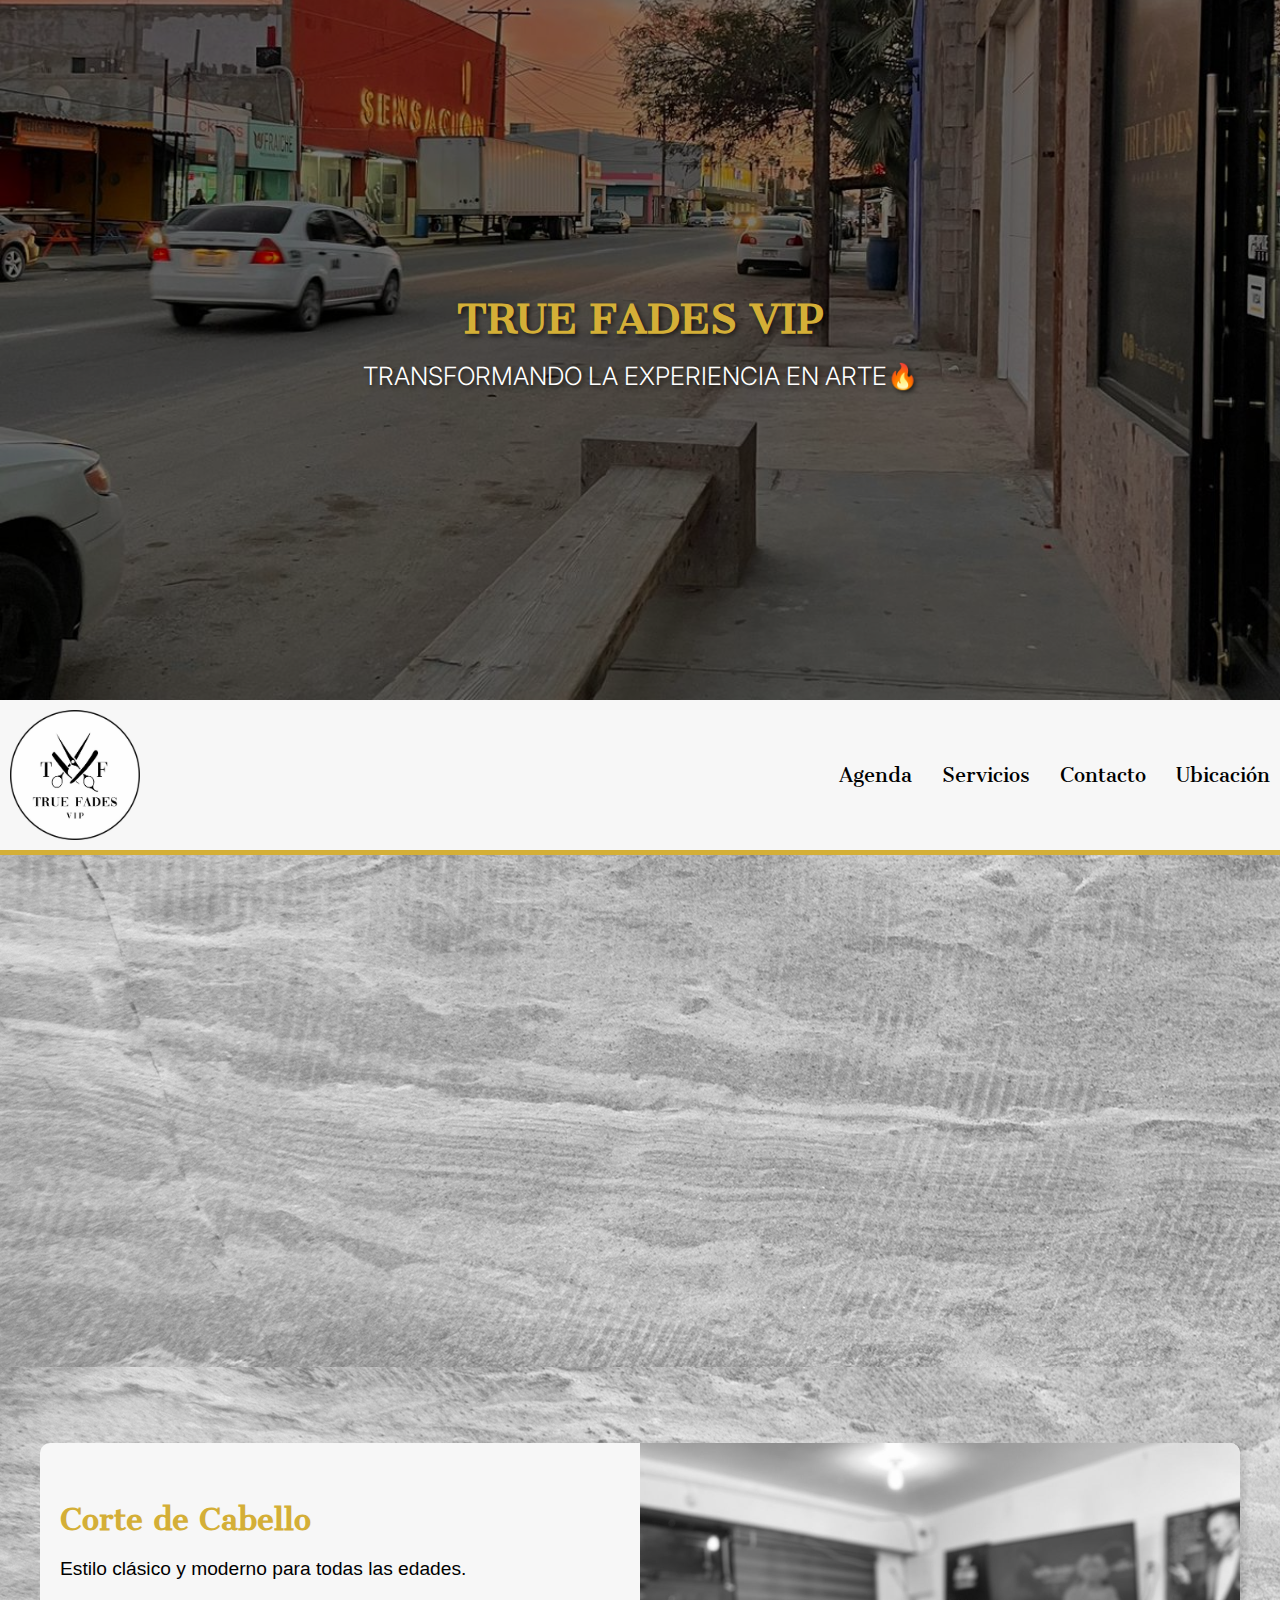
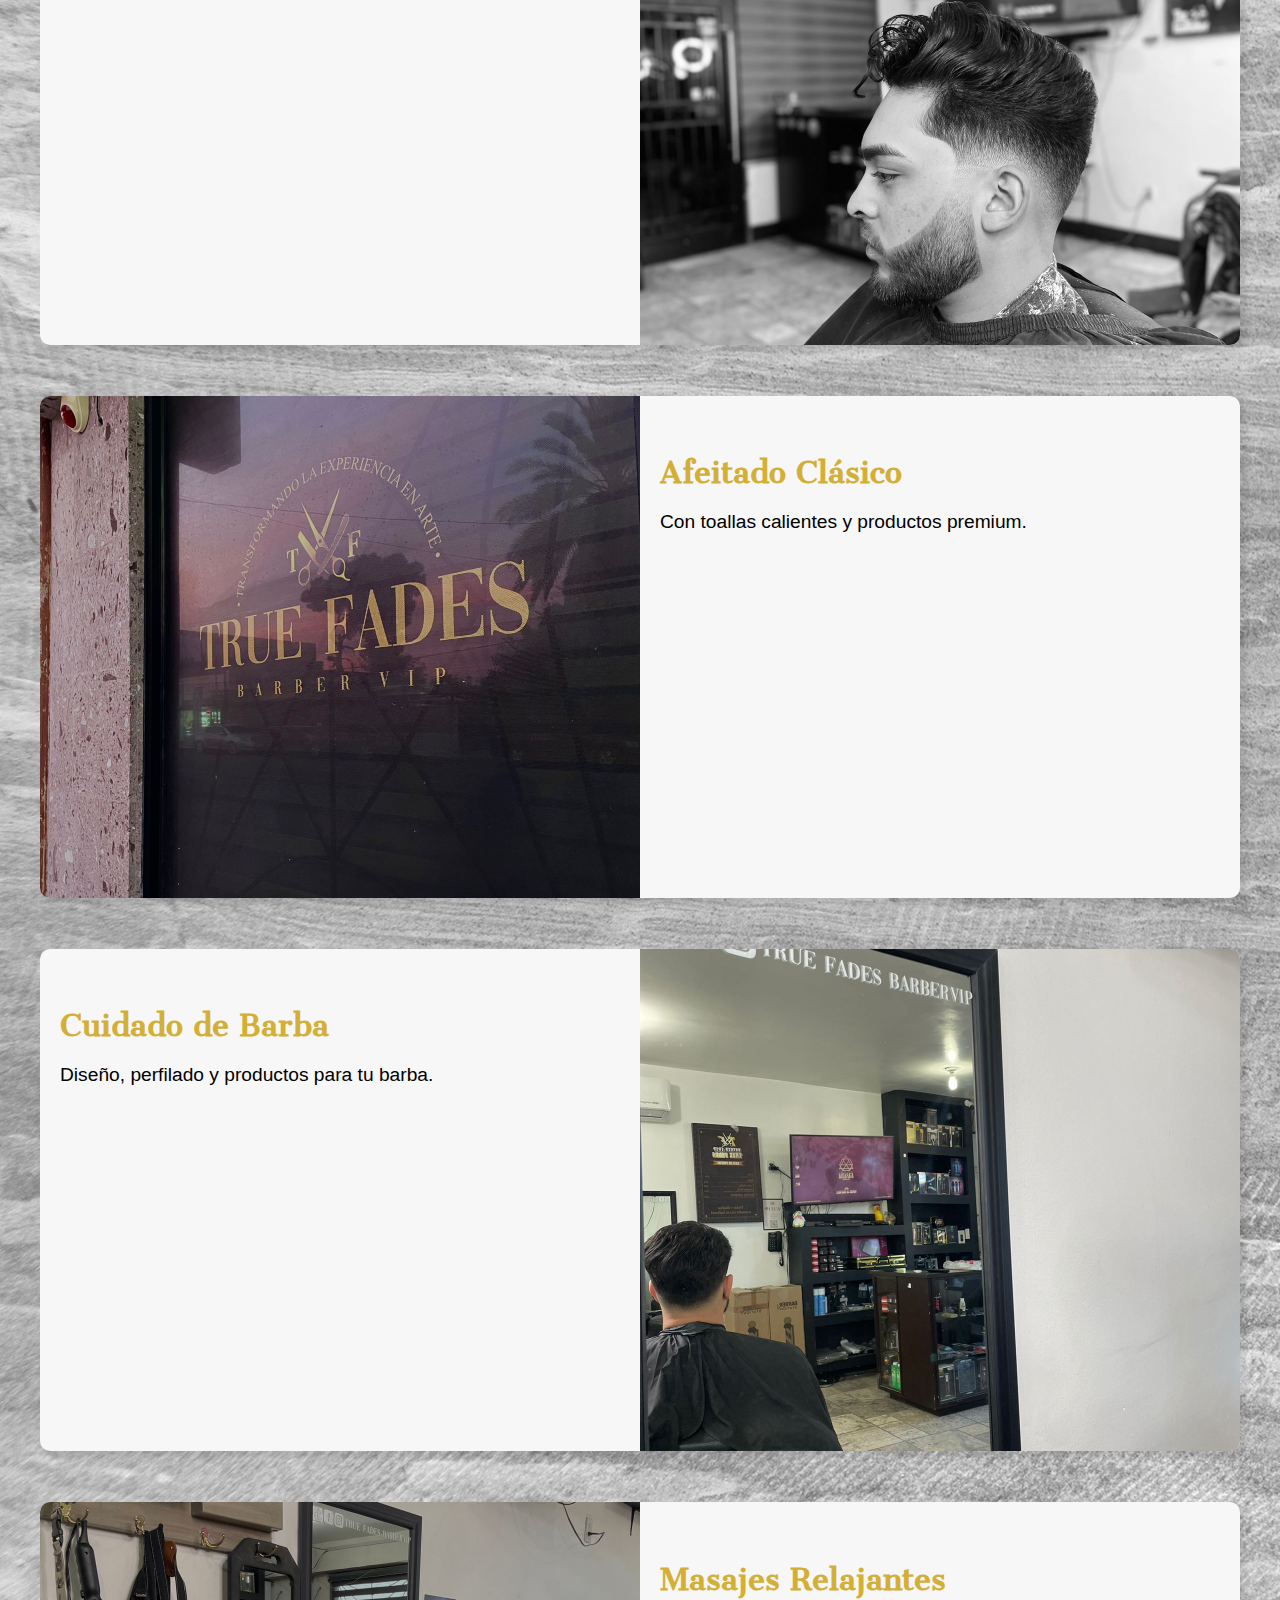
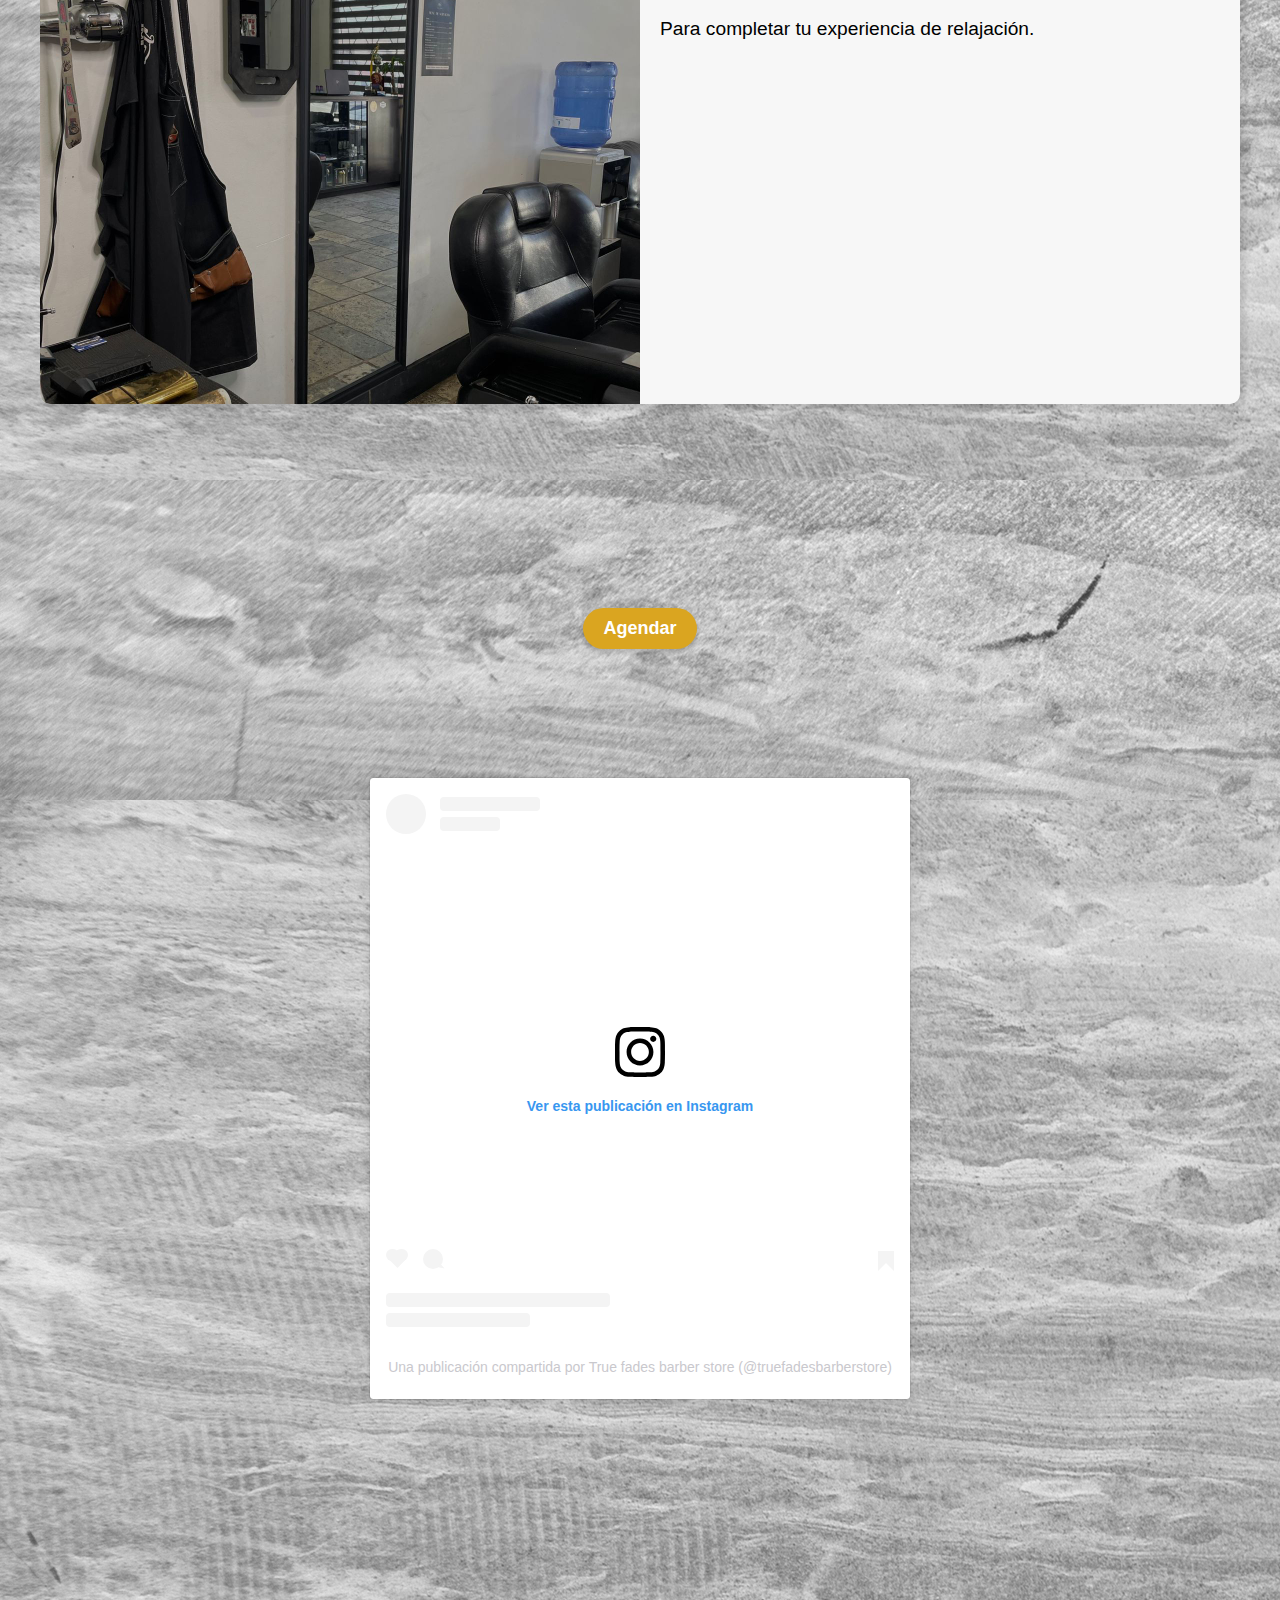
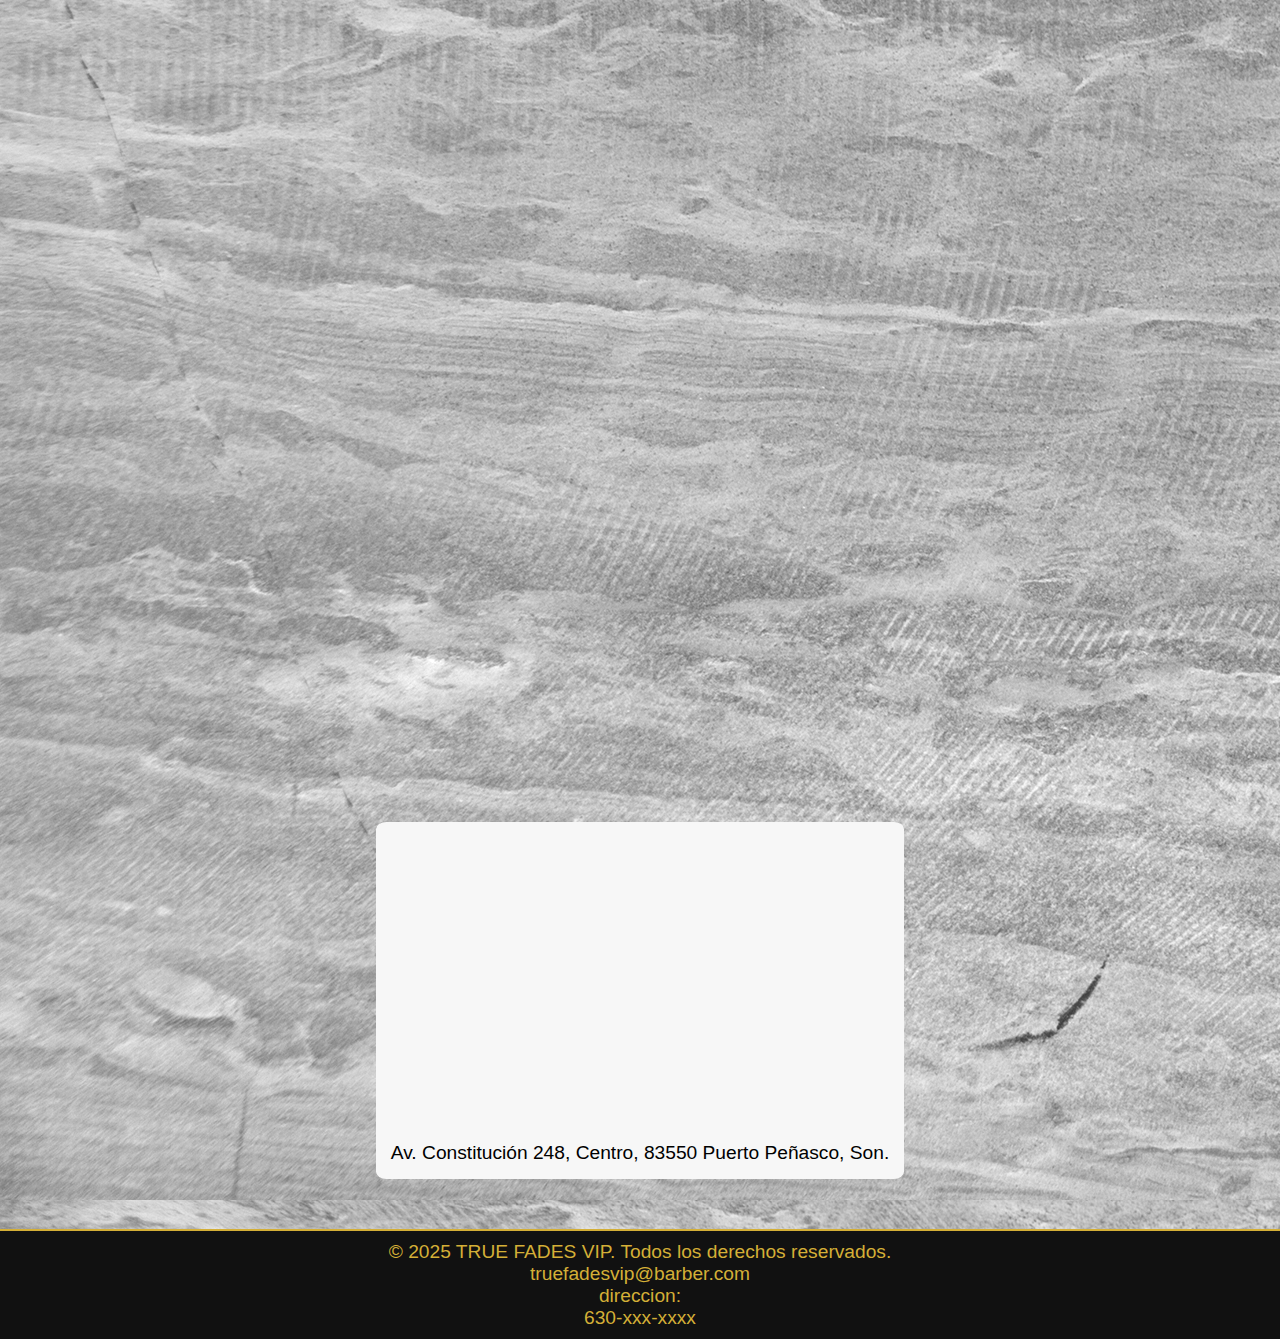
<file: index.html>
<!DOCTYPE html>
<html lang="es">
<head>
    <title>TRUE FADES VIP BARBER</title>
    <meta charset="UTF-8">
    <meta name="viewport" content="width=device-width, initial-scale=0.8">
    <link rel="preconnect" href="https://fonts.googleapis.com">
    <link rel="preconnect" href="https://fonts.gstatic.com" crossorigin>
    <link href="https://fonts.googleapis.com/css2?family=Cantata+One&family=Inter:ital,opsz,wght@0,14..32,100..900;1,14..32,100..900&display=swap" rel="stylesheet">    
    <link rel="stylesheet" href="./Assets/styles/index.css">
    <script src="Assets/Scripts/script.js" defer></script>
</head>
<body>

    <div class="hero">
        <img src="Assets/Images/exterior2.jpg" class="hero-image">
        <div class="hero-text">
            <div class="herotext-container">
                <h2>TRUE FADES VIP</h2>
                <h1>TRANSFORMANDO LA EXPERIENCIA EN ARTE🔥</h1> 
            </div>
            
        </div>
    </div>
        <img id="open-sidebar-button" onclick="openSidebar()" src="Assets/Icons/barras-horizontales.png" alt="Side Menu">    
    </div>

    <header id="navbar">
        <div class="close-button-area"> 
            <img id="close-sidebar-button" onclick="closeSidebar()" src="Assets/Icons/x.png" alt="">
        </div>
        <img  class='logo' src="/Assets/Images/logo.jpg" alt="Logos">
        
        <nav>
            
            <a href="#Agenda">Agenda</a> 
            <a href="#servicios">Servicios</a>
            <a href="#contacto">Contacto</a>
            <a href="#ubicacion">Ubicación</a>

        </nav>
    </header>


    <section class="services" id="servicios">

        <div class="service">
            <div class="service-text">
                <h4>Corte de Cabello</h4>
                <p>Estilo clásico y moderno para todas las edades.</p>
            </div>
            <div class="service-image">
                <img src="Assets/Images/corte2.jpg" alt="Corte de Cabello">
            </div>
        </div>
        <div class="service">
            <div class="service-text">
        
                <h4>Afeitado Clásico</h4>
                <p>Con toallas calientes y productos premium.</p>
            </div>
            <div class="service-image">
                <img src="Assets/Images/ventanalogo.jpg" alt="Afeitado Clásico">
            </div>
        </div>
        <div class="service">
            <div class="service-text">
                <h4>Cuidado de Barba</h4>
                <p>Diseño, perfilado y productos para tu barba.</p>
            </div>
            <div class="service-image">
                <img src="Assets/Images/corte1.jpg" alt="Cuidado de Barba">
            </div>
        </div>
        <div class="service">
            <div class="service-text">
                <h4>Masajes Relajantes</h4>
                <p>Para completar tu experiencia de relajación.</p>
            </div>
            <div class="service-image">
                <img src="Assets/Images/estacion de trabajo2.jpg" alt="Masajes Relajantes">
            </div>
        </div>
    </section>

    <section class="Agenda" id="Agenda">
        <div>
            <button class="btn-agenda">Agendar</button>
        </div>
    </section>

    <section class="Contacto" id="#contacto">
        <blockquote class="instagram-media" data-instgrm-permalink="https://www.instagram.com/p/DEyGKKTOgja/?utm_source=ig_embed&amp;utm_campaign=loading" data-instgrm-version="14" style=" background:#FFF; border:0; border-radius:3px; box-shadow:0 0 1px 0 rgba(0,0,0,0.5),0 1px 10px 0 rgba(0,0,0,0.15); margin: 1px; max-width:540px; min-width:326px; padding:0; width:99.375%; width:-webkit-calc(100% - 2px); width:calc(100% - 2px);"><div style="padding:16px;"> <a href="https://www.instagram.com/p/DEyGKKTOgja/?utm_source=ig_embed&amp;utm_campaign=loading" style=" background:#FFFFFF; line-height:0; padding:0 0; text-align:center; text-decoration:none; width:100%;" target="_blank"> <div style=" display: flex; flex-direction: row; align-items: center;"> <div style="background-color: #F4F4F4; border-radius: 50%; flex-grow: 0; height: 40px; margin-right: 14px; width: 40px;"></div> <div style="display: flex; flex-direction: column; flex-grow: 1; justify-content: center;"> <div style=" background-color: #F4F4F4; border-radius: 4px; flex-grow: 0; height: 14px; margin-bottom: 6px; width: 100px;"></div> <div style=" background-color: #F4F4F4; border-radius: 4px; flex-grow: 0; height: 14px; width: 60px;"></div></div></div><div style="padding: 19% 0;"></div> <div style="display:block; height:50px; margin:0 auto 12px; width:50px;"><svg width="50px" height="50px" viewBox="0 0 60 60" version="1.1" xmlns="https://www.w3.org/2000/svg" xmlns:xlink="https://www.w3.org/1999/xlink"><g stroke="none" stroke-width="1" fill="none" fill-rule="evenodd"><g transform="translate(-511.000000, -20.000000)" fill="#000000"><g><path d="M556.869,30.41 C554.814,30.41 553.148,32.076 553.148,34.131 C553.148,36.186 554.814,37.852 556.869,37.852 C558.924,37.852 560.59,36.186 560.59,34.131 C560.59,32.076 558.924,30.41 556.869,30.41 M541,60.657 C535.114,60.657 530.342,55.887 530.342,50 C530.342,44.114 535.114,39.342 541,39.342 C546.887,39.342 551.658,44.114 551.658,50 C551.658,55.887 546.887,60.657 541,60.657 M541,33.886 C532.1,33.886 524.886,41.1 524.886,50 C524.886,58.899 532.1,66.113 541,66.113 C549.9,66.113 557.115,58.899 557.115,50 C557.115,41.1 549.9,33.886 541,33.886 M565.378,62.101 C565.244,65.022 564.756,66.606 564.346,67.663 C563.803,69.06 563.154,70.057 562.106,71.106 C561.058,72.155 560.06,72.803 558.662,73.347 C557.607,73.757 556.021,74.244 553.102,74.378 C549.944,74.521 548.997,74.552 541,74.552 C533.003,74.552 532.056,74.521 528.898,74.378 C525.979,74.244 524.393,73.757 523.338,73.347 C521.94,72.803 520.942,72.155 519.894,71.106 C518.846,70.057 518.197,69.06 517.654,67.663 C517.244,66.606 516.755,65.022 516.623,62.101 C516.479,58.943 516.448,57.996 516.448,50 C516.448,42.003 516.479,41.056 516.623,37.899 C516.755,34.978 517.244,33.391 517.654,32.338 C518.197,30.938 518.846,29.942 519.894,28.894 C520.942,27.846 521.94,27.196 523.338,26.654 C524.393,26.244 525.979,25.756 528.898,25.623 C532.057,25.479 533.004,25.448 541,25.448 C548.997,25.448 549.943,25.479 553.102,25.623 C556.021,25.756 557.607,26.244 558.662,26.654 C560.06,27.196 561.058,27.846 562.106,28.894 C563.154,29.942 563.803,30.938 564.346,32.338 C564.756,33.391 565.244,34.978 565.378,37.899 C565.522,41.056 565.552,42.003 565.552,50 C565.552,57.996 565.522,58.943 565.378,62.101 M570.82,37.631 C570.674,34.438 570.167,32.258 569.425,30.349 C568.659,28.377 567.633,26.702 565.965,25.035 C564.297,23.368 562.623,22.342 560.652,21.575 C558.743,20.834 556.562,20.326 553.369,20.18 C550.169,20.033 549.148,20 541,20 C532.853,20 531.831,20.033 528.631,20.18 C525.438,20.326 523.257,20.834 521.349,21.575 C519.376,22.342 517.703,23.368 516.035,25.035 C514.368,26.702 513.342,28.377 512.574,30.349 C511.834,32.258 511.326,34.438 511.181,37.631 C511.035,40.831 511,41.851 511,50 C511,58.147 511.035,59.17 511.181,62.369 C511.326,65.562 511.834,67.743 512.574,69.651 C513.342,71.625 514.368,73.296 516.035,74.965 C517.703,76.634 519.376,77.658 521.349,78.425 C523.257,79.167 525.438,79.673 528.631,79.82 C531.831,79.965 532.853,80.001 541,80.001 C549.148,80.001 550.169,79.965 553.369,79.82 C556.562,79.673 558.743,79.167 560.652,78.425 C562.623,77.658 564.297,76.634 565.965,74.965 C567.633,73.296 568.659,71.625 569.425,69.651 C570.167,67.743 570.674,65.562 570.82,62.369 C570.966,59.17 571,58.147 571,50 C571,41.851 570.966,40.831 570.82,37.631"></path></g></g></g></svg></div><div style="padding-top: 8px;"> <div style=" color:#3897f0; font-family:Arial,sans-serif; font-size:14px; font-style:normal; font-weight:550; line-height:18px;">Ver esta publicación en Instagram</div></div><div style="padding: 12.5% 0;"></div> <div style="display: flex; flex-direction: row; margin-bottom: 14px; align-items: center;"><div> <div style="background-color: #F4F4F4; border-radius: 50%; height: 12.5px; width: 12.5px; transform: translateX(0px) translateY(7px);"></div> <div style="background-color: #F4F4F4; height: 12.5px; transform: rotate(-45deg) translateX(3px) translateY(1px); width: 12.5px; flex-grow: 0; margin-right: 14px; margin-left: 2px;"></div> <div style="background-color: #F4F4F4; border-radius: 50%; height: 12.5px; width: 12.5px; transform: translateX(9px) translateY(-18px);"></div></div><div style="margin-left: 8px;"> <div style=" background-color: #F4F4F4; border-radius: 50%; flex-grow: 0; height: 20px; width: 20px;"></div> <div style=" width: 0; height: 0; border-top: 2px solid transparent; border-left: 6px solid #f4f4f4; border-bottom: 2px solid transparent; transform: translateX(16px) translateY(-4px) rotate(30deg)"></div></div><div style="margin-left: auto;"> <div style=" width: 0px; border-top: 8px solid #F4F4F4; border-right: 8px solid transparent; transform: translateY(16px);"></div> <div style=" background-color: #F4F4F4; flex-grow: 0; height: 12px; width: 16px; transform: translateY(-4px);"></div> <div style=" width: 0; height: 0; border-top: 8px solid #F4F4F4; border-left: 8px solid transparent; transform: translateY(-4px) translateX(8px);"></div></div></div> <div style="display: flex; flex-direction: column; flex-grow: 1; justify-content: center; margin-bottom: 24px;"> <div style=" background-color: #F4F4F4; border-radius: 4px; flex-grow: 0; height: 14px; margin-bottom: 6px; width: 224px;"></div> <div style=" background-color: #F4F4F4; border-radius: 4px; flex-grow: 0; height: 14px; width: 144px;"></div></div></a><p style=" color:#c9c8cd; font-family:Arial,sans-serif; font-size:14px; line-height:17px; margin-bottom:0; margin-top:8px; overflow:hidden; padding:8px 0 7px; text-align:center; text-overflow:ellipsis; white-space:nowrap;"><a href="https://www.instagram.com/p/DEyGKKTOgja/?utm_source=ig_embed&amp;utm_campaign=loading" style=" color:#c9c8cd; font-family:Arial,sans-serif; font-size:14px; font-style:normal; font-weight:normal; line-height:17px; text-decoration:none;" target="_blank">Una publicación compartida por True fades barber store (@truefadesbarberstore)</a></p></div></blockquote>
        <script async src="//www.instagram.com/embed.js"></script>
        <iframe src="https://www.facebook.com/plugins/post.php?href=https%3A%2F%2Fwww.facebook.com%2Ftruefadesbarbervip%2Fposts%2Fpfbid028qopQgyfcwQrNyCeJaigLq2GR5Nsp4LnwCFNrfzz5r9kED9rJR2P9Q9Zrf8QyMgml&show_text=true&width=400" width="400" height="500" style="border:none;overflow:hidden" scrolling="no" frameborder="0" allowfullscreen="true" allow="autoplay; clipboard-write; encrypted-media; picture-in-picture; web-share"></iframe>
        <iframe src="https://www.facebook.com/plugins/video.php?height=476&href=https%3A%2F%2Fwww.facebook.com%2Freel%2F1061168912364976%2F&show_text=false&width=267&t=0" width="267" height="476" style="border:none;overflow:hidden" scrolling="no" frameborder="0" allowfullscreen="true" allow="autoplay; clipboard-write; encrypted-media; picture-in-picture; web-share" allowFullScreen="true"></iframe>
    </section>

    <section class="Ubicación" id="ubicacion">
        <div class="content-ubicacion">
            <iframe src="https://www.google.com/maps/embed?pb=!1m18!1m12!1m3!1d3408.2347718140572!2d-113.5404416!3d31.324888800000007!2m3!1f0!2f0!3f0!3m2!1i1024!2i768!4f13.1!3m3!1m2!1s0x812ba5463a5a2ce7%3A0xeb5f6b627c83b8b4!2sTrue%20Fades%20Barber%20Vip%20(Barber%20Shop%20Puerto%20Pe%C3%B1asco)!5e0!3m2!1ses-419!2smx!4v1736895183064!5m2!1ses-419!2smx" width="400" height="300" style="border:0;" allowfullscreen="" loading="lazy" referrerpolicy="no-referrer-when-downgrade"></iframe>            <p>Av. Constitución 248, Centro, 83550 Puerto Peñasco, Son.</p>
        </div>
    </section>

    <footer>
        <p>&copy; 2025 TRUE FADES VIP. Todos los derechos reservados.</p>
        <p>truefadesvip@barber.com</p>
        <p>direccion:   </p>
        <p>630-xxx-xxxx</p>
    </footer>

    <script>
        const services = document.querySelectorAll('.service');
        services.forEach((service, index) => {
            service.addEventListener('mouseover', () => {
                service.style.transform = 'scale(1.02)';
            });
            service.addEventListener('mouseout', () => {
                service.style.transform = 'scale(1)';
            });
        });
    </script>
</body>
</html>
</file>
<file: Assets/styles/index.css>
body {
    background-image: url("/Assets/Images/stone-smooth-grey-surface.jpg");
    background-repeat: repeat;
    margin: 0;
    font-family: "Cantata One", serif;
    font-size: 1.2em;
    color: #fff;
}

body p {
    margin: 0;
    font-family: "Arial";
}
body #close-sidebar-button{
    max-width: 40px;
}
header {
    display: flex;
    justify-content: space-between;
    align-items: center;
    background-color: #f7f7f7;
    padding: 10px;
    border-bottom: 5px solid #d4af37;
    gap: 15%;
    position: sticky;
    top: 0ch;
    z-index: 10;
}
#open-sidebar-button {
    display: none;
}
#close-sidebar-button{
    display: none;
}
.close-button-area{
display: none;
}

@media screen and (max-width:700px){
    #open-sidebar-button {
        display: block; /* O inline, según el diseño */
        position: fixed;
        top: 10px;
        right: 10px;
        width: 30px;
        z-index: 20;
        cursor: pointer;
        border-radius: 10px; /* Para redondear bordes */
        background-color: #f7f7f7;
        padding: 1%;
        z-index: 5;
    }
    .close-button-area{
        min-width: 100%;
        display: flex;
        justify-content: start;
        padding-left: 40px;
    }

    #close-sidebar-button{
        width: 30px;
        display: block;

        
    }
    header .logo{
        margin-top: 5%;
    }
    header{
        flex-direction: column;
        position: fixed;
        top: 0;
        right: -100%;
        height: 140%;
        width: min(15em, 100%);
        z-index: 12;
        border-left: 1px solid #d4af37;
        justify-content: start;
        transition: right 300ms ease-out;
        gap: 5%;
        
    
    }
    header.show{
        right: 0;
    }
    nav {
        width: 100%;
        flex-direction: column;
        align-items: end;

    }
    nav a{
        align-items: center;
        justify-content: center;
        height: 2.8em;
        width: 100%;

    }
    .service:nth-child(even) {
        flex-direction: 0;
    }


    
    
}
#open-sidebar-button{
    max-width: 50px;
}









header .logo{
    max-height: 130px;
}
header h1 {
    color: #d4af37;
    font-family: 'Times New Roman', Times, serif;
}

nav {

    display: flex;
    flex-wrap: wrap;
    gap: 30px;
    

}
nav a {
    color: #000000;
    text-decoration: none;
    font-weight: 200;
    transition: color 0.3s;   

}



nav a:hover {
    color: #d4af37;
}
.hero {
    object-fit: cover;
    position: relative;
    text-align: center;
    height: auto; /* Se ajusta según el contenido */
    overflow: hidden;
    max-height: 700px;
    
}

.hero-image {
    width: 100%;
    height: auto; /* Mantiene la proporción de la imagen */
    object-fit: cover;
    object-position: center;
    margin-top: -50%; /* Ajusta la imagen para que se vea mejor */
}
.hero-text{
    display: block;
    height: max-content;
    object-position: bottom;
}
.herotext-container {
    position: absolute; /* Coloca el texto sobre la imagen */
    top: 50%; /* Centra verticalmente */
    left: 50%; /* Centra horizontalmente */
    transform: translate(-50%, -50%); /* Ajusta el texto al centro exacto */
    color: var(--gold-color);
    z-index: 2; /* Asegura que el texto esté encima de la imagen */
    text-shadow: 2px 2px 5px rgba(0, 0, 0, 0.7); /* Mejora la legibilidad del texto */
    min-width: 280px;
}
.hero::before {
    content: "";
    position: absolute;
    top: 0;
    left: 0;
    width: 100%;
    height: 100%;
    background: rgba(0, 0, 0, 0.4);
    z-index: 1;
}
.hero h1{
    
    font-weight: 300;
    font-size: 1.3em;
    font-family: "inter", sans-serif;
}

.hero h2, .hero p {
    position: relative;
    z-index: 2;
    color: #d4af37;
}

.hero h2 {
    font-size: 2.5rem;
    margin: 0;
}

.hero p {
    font-size: 1.5rem;
    margin: 20px 0;
    color: #d4af37;
    font-weight: 200;
}

.services {
    margin-top: 40%;
    padding: 50px 0;
    background-color: #fff;
    color: #000;
    display: flex;
    flex-direction: column;
    justify-content: center;
    align-items: center;
    background-image: url("/Assets/Images/stone-smooth-grey-surface.jpg");
    background-repeat: repeat;
    

}

.services h3 {
    color: #000000;
    text-align: center;
    margin-bottom: 40px;
    font-size: 200%;
    font-weight: 600;
    margin-top: 0;
}

.service {
   background-color: #f7f7f7;
    display: flex;
    flex-wrap: wrap;
    align-items: start;
    justify-content: space-between;
    margin: 2% 2%;
    max-width: 1200px;
    min-height: 432;
    overflow: hidden;
    border-radius: 10px;
    box-shadow: 5px 5px 5px 1px rgba(0, 0, 0, 0.1);
    
}

.service:nth-child(even) {
    flex-direction: row-reverse;
}

.service-text {
    flex: 1;
    padding: 20px;
}

.service-text h4 {
    color: #d4af37;
    margin-bottom: 20px;
    font-size: 150%;
    font-weight: bold;
}

.service-text p {
    font-family: 'inter' sans-serif;
    font-weight: 200;
    margin: 0;
}

.service-image {
    flex: 1;
    min-width: 50%;
    max-width: 50%;
    overflow: hidden;
    max-height: 35cap;
    margin-top: 0;

}

.service-image img {
    width: 100%;
    height: auto;
    display: block;
    margin-top: -20%;
}

.Contacto{
    display: flex;
    align-items: center;
    justify-content: space-between;
    flex-direction: column;
    gap: 10px;

}

footer {
    background-color: #111;
    text-align: center;
    padding: 10px;
    margin-top: 50px;
    border-top: 2px solid #d4af37;
}

footer p {
    margin: 0;
    color: #d4af37;
}

.btn-agenda {
    background-color: #DAA520; /* Color dorado */
    color: #FFFFFF; /* Texto blanco */
    border: none; /* Sin borde */
    border-radius: 50px; /* Botón redondeado */
    padding: 10px 20px; /* Espaciado interno */
    font-size: 18px; /* Tamaño del texto */
    font-weight: bold; /* Texto en negrita */
    cursor: pointer; /* Cambia el cursor a pointer */
    transition: all 0.3s ease; /* Transición para efectos */
    box-shadow: 0px 4px 6px rgba(0, 0, 0, 0.2); /* Sombra para profundidad */

}

.btn-agenda:hover {
    background-color: #FFC107; /* Color más claro al pasar el cursor */
    transform: translateY(-3px); /* Efecto de elevación */
    box-shadow: 0px 6px 10px rgba(0, 0, 0, 0.3); /* Sombra más pronunciada */
}

.btn-agenda:active {
    transform: translateY(0); /* Vuelve a su posición original */
    box-shadow: 0px 4px 6px rgba(0, 0, 0, 0.2); /* Reduce la sombra */
}

.Agenda{
    display: flex;
    align-items: center;
    justify-content: center;
    padding: 10%;
}
#ubicacion { 
    margin-top: 2%;
    display: flex;
    align-items: center;
    justify-content: center;
}
#ubicacion p{
    color: #000;
}

.content-ubicacion{
    background-color: #f7f7f7;
    padding: 15px;
    border-radius: 2%;
}
</file>
